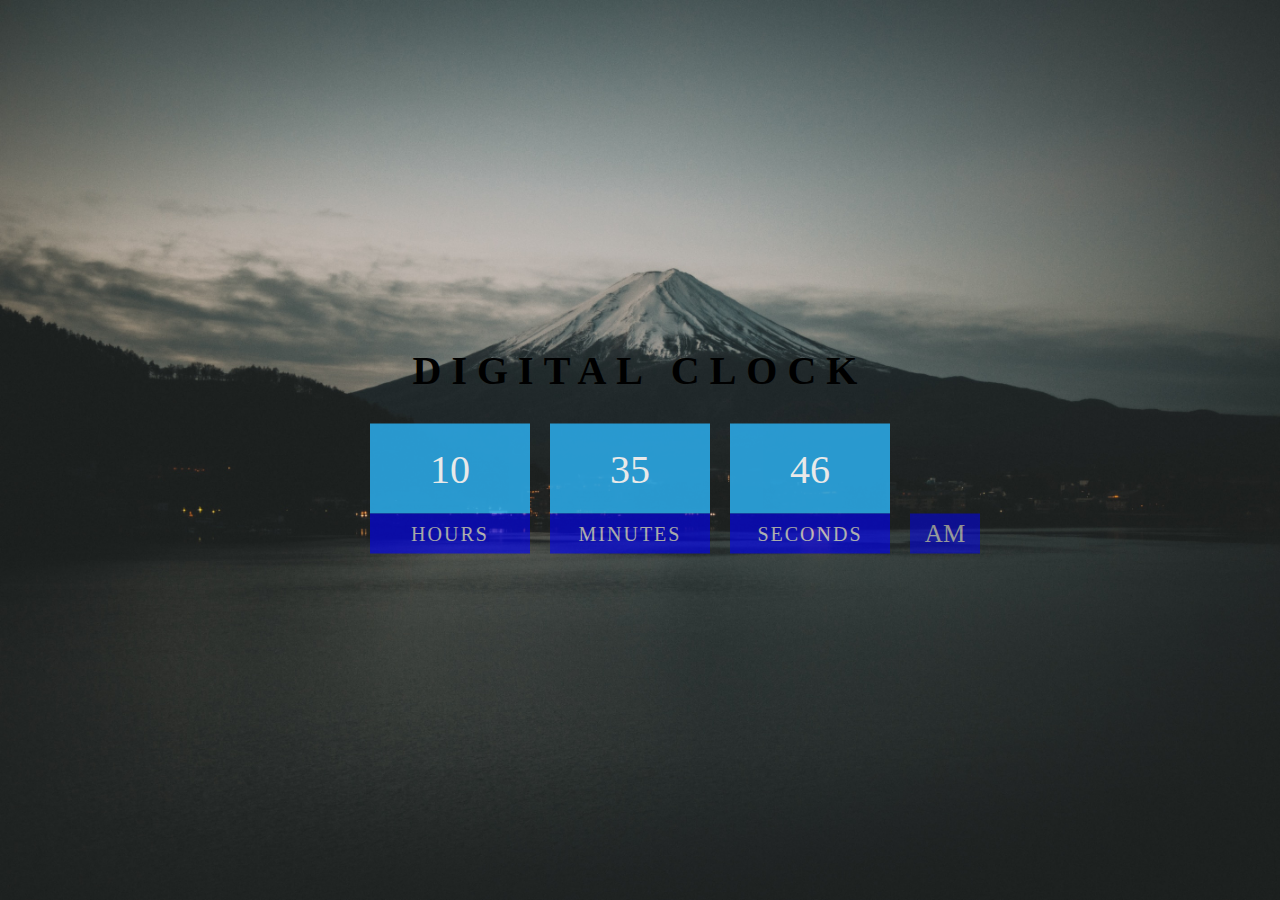
<file: Project_2(Digital_clock)/index.html>
<!DOCTYPE html>
<html lang="en">

<head>
    <meta charset="UTF-8">
    <meta name="viewport" content="width=device-width, initial-scale=1.0">
    <title>Digital Clock</title>
    <link rel="stylesheet" href="Style.css">
    
</head>

<body>
    <div class="container">
        <h2>Digital Clock</h2>
        <div class="clock">
            <div>
                <span id="hour">00</span>
                <span class="text">Hours</span>
            </div>
            <div>
                <span class="minute">00</span>
                <span class="text">Minutes</span>
            </div>
            <div>
                <span class="second">00</span>
                <span class="text">Seconds</span>
            </div>
            <div>
                <span id="ampm">am</span>
            </div>
        </div>
    </div>
    <script src="script.js"></script>
</body>

</html>
</file>
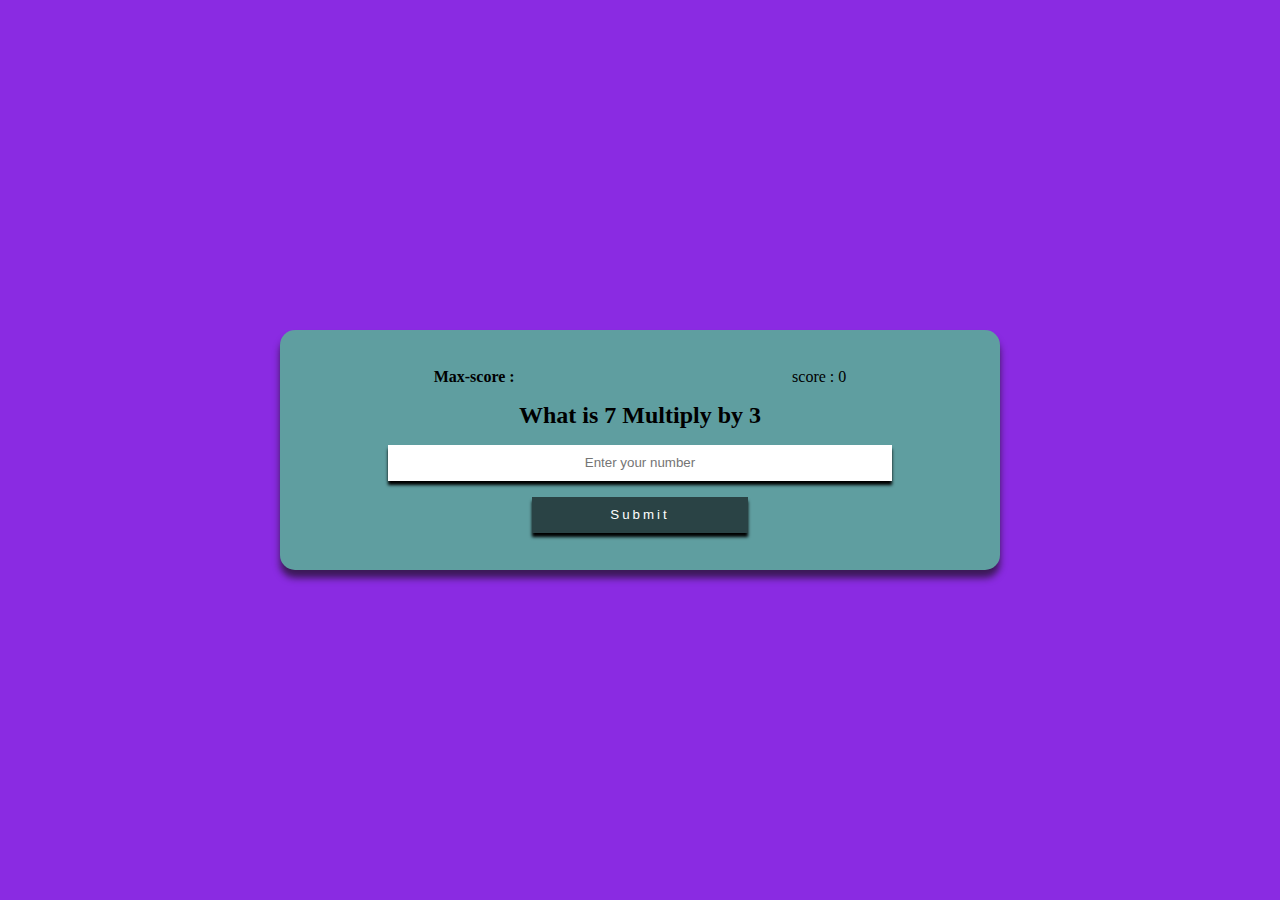
<file: Project_3(Multiplication_game)/index.html>
<!DOCTYPE html>
<html lang="en">

<head>
    <meta charset="UTF-8">
    <meta name="viewport" content="width=device-width, initial-scale=1.0">
    <title>Multiplication game</title>
    <link rel="stylesheet" href="style.css">
    
</head>

<body>
    <div class="container">
        <div class="score_container">
            <span class="left">
                <b>
                    Max-score : <span id="Max_score">0</span>
                </b>
            </span>
            <span class="right"> 
                score : <span id="score">0</span>
            </span>
        </div>
        <div id="multiply">
            <h2>What is <span id="num1">1</span> Multiply by <span id="num2">1</span></h2>
        </div>
        <input id = "input" type="text" class="box" placeholder="Enter your number" autofocus autocomplete="off">
        <button id="button" class="box">Submit</button>
    </div>
    <script src="script.js"></script>
</body>

</html>
</file>
<file: Project_2(Digital_clock)/Style.css>
*{
    margin: 0;
    padding: 0;
    box-sizing: border-box;
}

body{
    position: relative;
    height: 100vh;
    width: 100vw;
    background: url(clay-banks-u27Rrbs9Dwc-unsplash.jpg) ; 
    background-size: cover;
    background-repeat: no-repeat;
}
.container{
    display: flex;
    flex-direction: column;
    justify-content: center;
    align-items: center;
    flex-wrap: wrap;
    font-size: 40px;
    width: 50%;
    gap: 30px;
    position: absolute;
    top: 50%;
    left: 50%;
    transform: translate(-50% , -50%);
    text-transform: uppercase;
}

.container div{
    position: relative;
}

.container h2{
    font-size: 40px;
    letter-spacing: 10px;
}

.clock{
    display: flex;
    flex-direction: row;
    flex-wrap: wrap;
    gap: 20px;
    position: relative;
}

.clock span{
    display: flex;
    width: 160px;
    height: 90px;
    flex-wrap: wrap;
    color: white;
    opacity: 0.9;
    align-items: center;
    justify-content: center;
    background-color: #2ba6e2;
}

.clock .text{
    background: blue;
    height: 40px;
    font-size: 20px;
    letter-spacing: 2px;
    height: 40px;
    opacity: 0.6;
}

#ampm{
    position: absolute;
    bottom: 0;
    width: 70px;
    height: 40px;
    opacity: 0.5;
    font-size: 25px;
    background: blue;

}
</file>
<file: Project_3(Multiplication_game)/style.css>
*{
    margin: 0;
    padding: 0;
    box-sizing: border-box;
}

body{
    height: 100vh;
    display: flex;
    align-items: center;
    justify-content: center;
    background: blueviolet;
}

.container{
    position: relative;
    display: flex;
    justify-content: center;
    background-color: cadetblue;
    flex-direction: column;
    align-items: center;
    gap: 16px;
    height: 15em;
    width: 80vh;
    margin: 30px;
    border-radius: 15px;
    box-shadow: 0 8px 7px #141010a8;
}

.score_container{
    display: flex;
    width: 100%;
    padding: 0px 15px 0px 15px;
    justify-content: space-around;
}
.box{
    padding: 5px;
    height: 15%;
    width: 70%;
    outline: none;
    text-align: center;
    box-shadow: 0px 4px 3px black;
    border: 0px;
}

#button{
    background-color: #1e2e31d1;
    color: white;
    letter-spacing: 3px;
    width: 30%;
   
}
</file>
